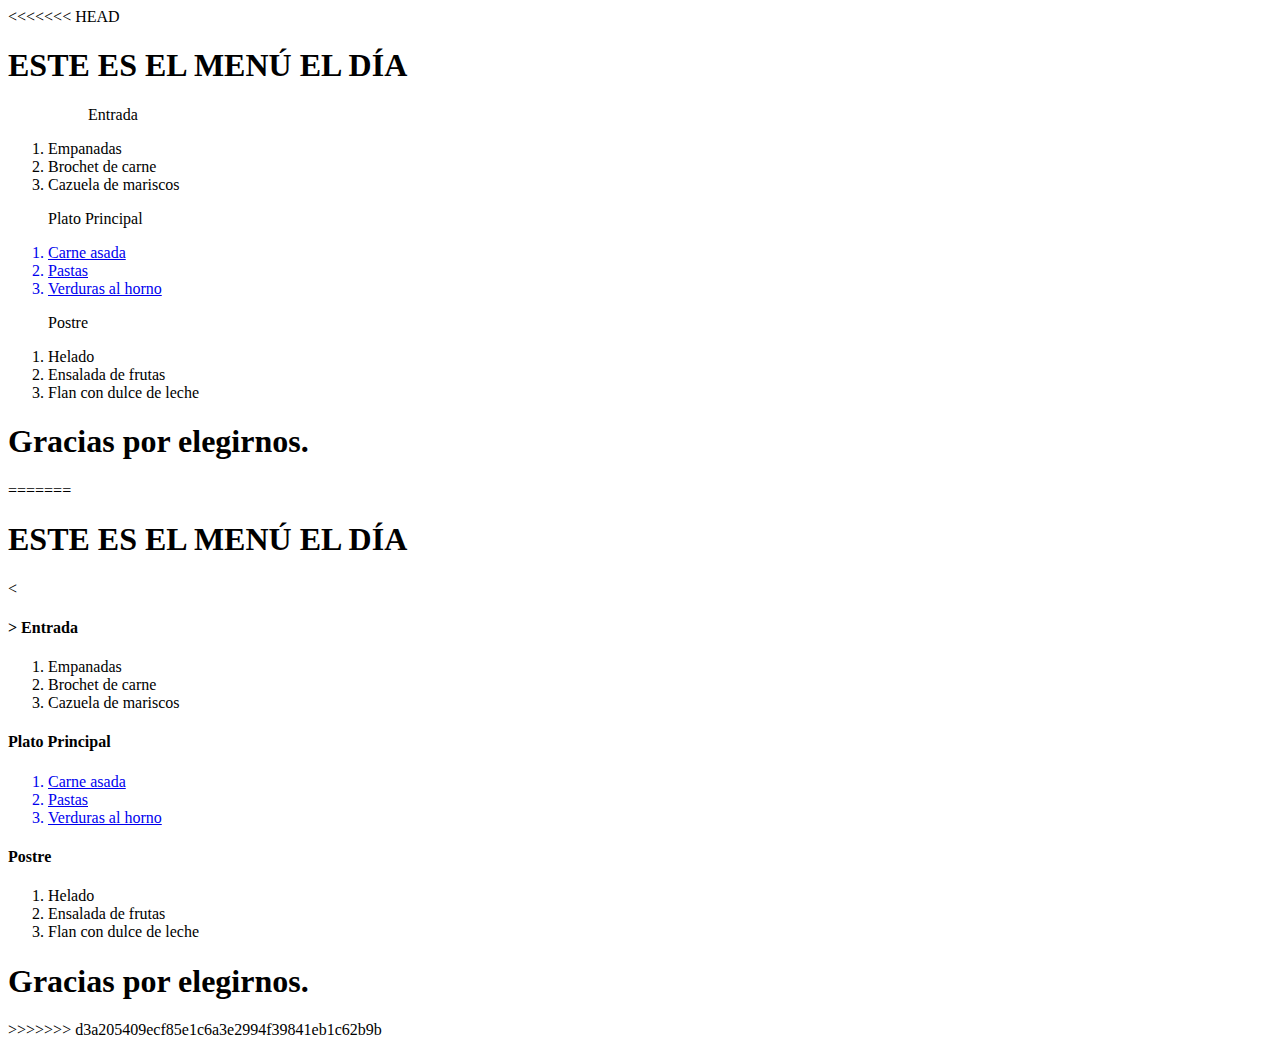
<file: index.html>
<<<<<<< HEAD
<!DOCTYPE html>
<html lang="en">
<head>
    <meta charset="UTF-8">
    <meta http-equiv="X-UA-Compatible" content="IE=edge">
    <meta name="viewport" content="width=device-width, initial-scale=1.0">
    <title>Document</title>
</head>
<body>
    <header> <H1> ESTE ES EL MENÚ EL DÍA</H1>
    </header>
    <main>
        <section>
          
            <ol>
                <ul>
                    Entrada
                </ul>
             </ol>
            <ol>
                <li>Empanadas</li>
                <li>Brochet de carne</li>
                <li>Cazuela de mariscos</li>
            </ol>

                <ul>
                    Plato Principal
                </ul>
                <ol>
                
                
                    <a href="https://mx.recepedia.com/receta/carne/109068-carne-asada/"><li>Carne asada</li><a> 
                   <a href="https://www.cocinadelirante.com/receta/pasta/como-hacer-espagueti-rojo-para-20-personas"><li>Pastas</li></a>
                    <a href="https://www.recetasderechupete.com/como-hacer-verduras-asadas-o-al-horno-consejos-para-que-queden-perfectas/27244/"><li>Verduras al horno</li></a>
                </ol>

                <ul>
                    Postre
                </ul>
                <ol>
                    <li>Helado</li>
                    <li>Ensalada de frutas</li>
                    <li>Flan con dulce de leche</li>
                </ol>

            
         



            
          


          
           

        </section>
    </main>
    <footer>
        <h1>Gracias por elegirnos.</h1>
    </footer>
</body>

=======
<!DOCTYPE html>
<html lang="en">
<head>
    <meta charset="UTF-8">
    <meta http-equiv="X-UA-Compatible" content="IE=edge">
    <meta name="viewport" content="width=device-width, initial-scale=1.0">
    <title>Document</title>
</head>
<body>
    <header> <H1> ESTE ES EL MENÚ EL DÍA</H1>
    </header>
    <main>
        <section>
            <<h4>>
                Entrada
            </h4>
            <ol>
                <li>Empanadas</li>
                <li>Brochet de carne</li>
                <li>Cazuela de mariscos</li>
            </ol>
            <h4>
                Plato Principal
            </h4>
            <ol>
                
                
                <a href="https://mx.recepedia.com/receta/carne/109068-carne-asada/"><li>Carne asada</li><a> 
               <a href="https://www.cocinadelirante.com/receta/pasta/como-hacer-espagueti-rojo-para-20-personas"><li>Pastas</li></a>
                <a href="https://www.recetasderechupete.com/como-hacer-verduras-asadas-o-al-horno-consejos-para-que-queden-perfectas/27244/"><li>Verduras al horno</li></a>
            </ol>
            <h4>
                Postre
            </h4>
            <ol>
                <li>Helado</li>
                <li>Ensalada de frutas</li>
                <li>Flan con dulce de leche</li>
            </ol>

        </section>
    </main>
    <footer>
        <h1>Gracias por elegirnos.</h1>
    </footer>
</body>

>>>>>>> d3a205409ecf85e1c6a3e2994f39841eb1c62b9b
</html>
</file>
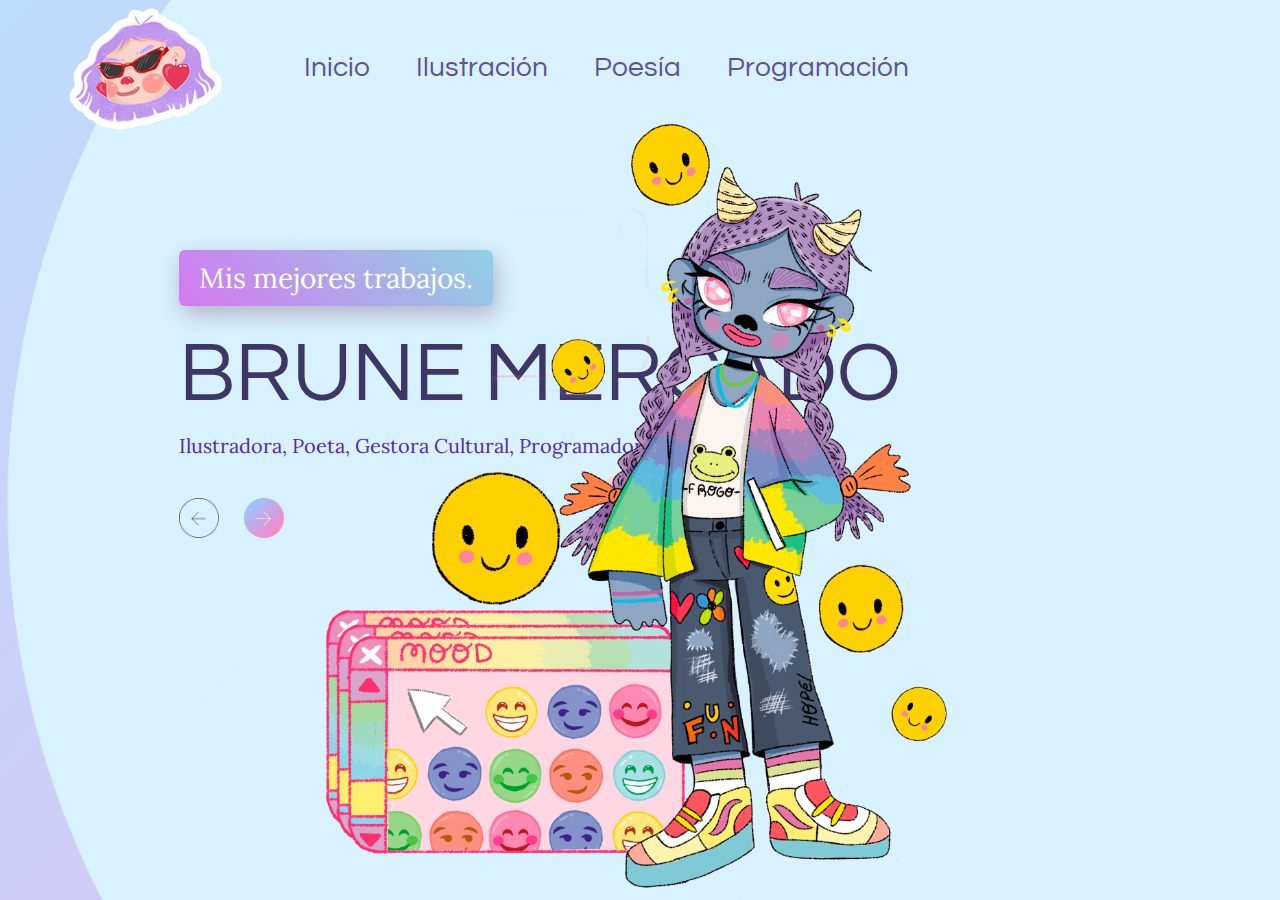
<file: portfolio/index.html>
<!DOCTYPE html>
<html lang="en">
<head>
    <meta charset="UTF-8">
    <meta http-equiv="X-UA-Compatible" content="IE=edge">
    <meta name="viewport" content="width=device-width, initial-scale=1.0">
    <title>Brune Mercado</title>
    <link rel="stylesheet" href="style.css">
    <link href="https://fonts.googleapis.com/css2?family=Questrial&display=swap" rel="stylesheet">
    <link href="https://fonts.googleapis.com/css2?family=Lora&display=swap" rel="stylesheet">
</head>
<body>
    <div class="container">
        <div class="navbar">
            <img src="img/logo chico.png" class="logo">
            <nav>
                <ul>
                    <li><a href="">Inicio</a></li>
                    <li><a href="Ilustracion.html">Ilustración</a></li>
                    <li><a href="">Poesía</a></li>
                    <li><a href="">Programación</a></li>
                </ul>
            </nav>
        </div>
                  <div class="content">
            
                        <a href="" class="btn">Mis mejores trabajos.</a>
                        <h1>BRUNE MERCADO</h1>
                        <P>Ilustradora, Poeta, Gestora Cultural, Programadora Jr.</P>
                <div class="flechas"> 
                    <img src="img/back-arrow.png">
                    <img src="img/next-arrow.png">
                </div>
                <img src="img/kidcore.png" class="dibujo">
        </div>
        </div>
    
</body>
</html>
</file>
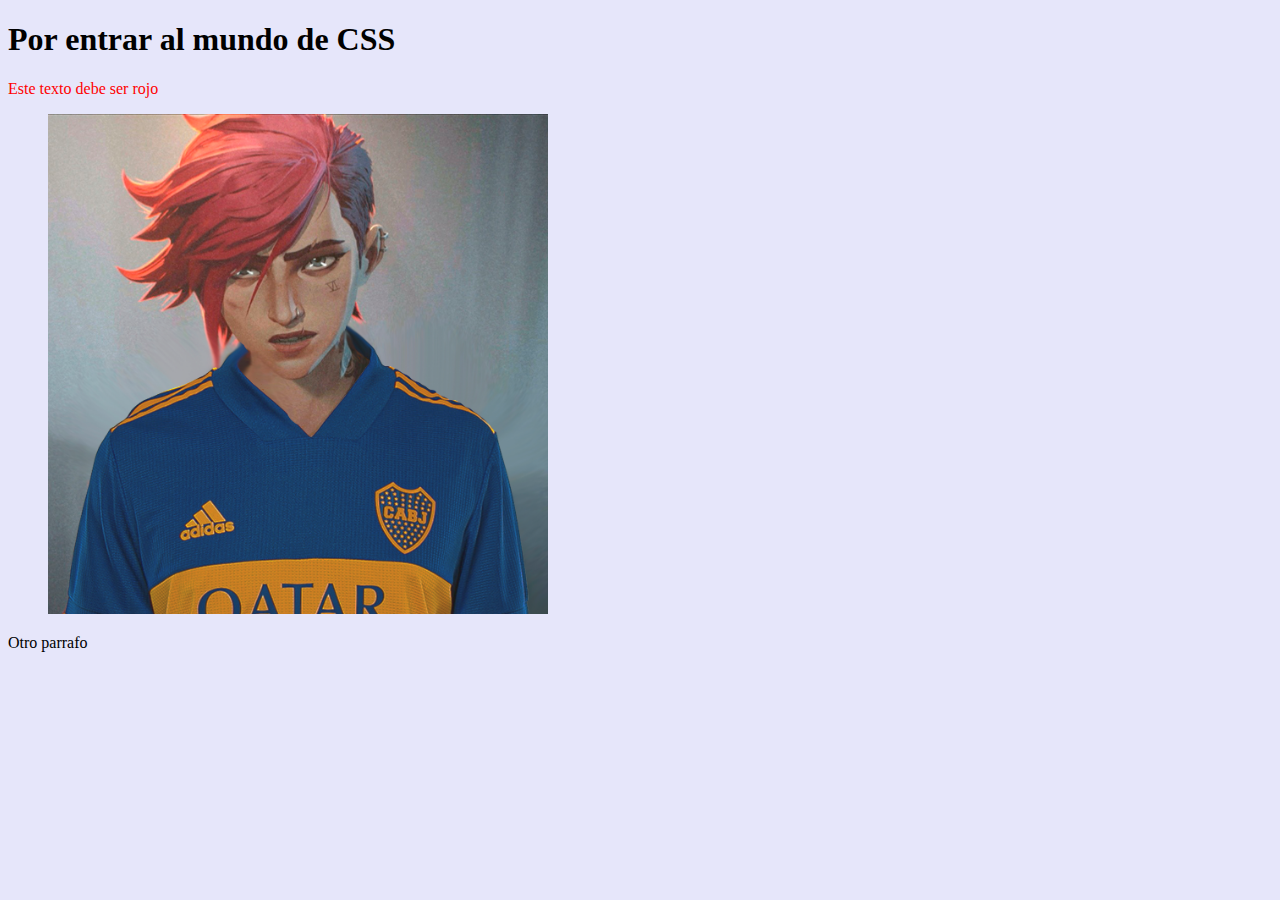
<file: enlazando.html>
<!DOCTYPE html>
<html lang="en">
<head>
    <meta charset="UTF-8">
    <meta http-equiv="X-UA-Compatible" content="IE=edge">
    <meta name="viewport" content="width=device-width, initial-scale=1.0">
    <title>Enlazando CSS y JS</title>
    <link rel="stylesheet" href="./style.css">
    <script type="text/javascript" src="./enlace.js">
    </script>
</head>
<body>
    <main class="contenedor">
        <section>
            <h1>Por entrar al mundo de CSS</h1>
            <div>
                <p class="parrafo1">Este texto debe ser rojo</p>
            </div>
            <figure>
                <img class="foto" src="./archivos/VI DE BOKITA.jpg" alt="Vi de Boca Juniors">
            </figure>
            <p>Otro parrafo</p>
        </section>
    </main>
</body>
</html>
</file>
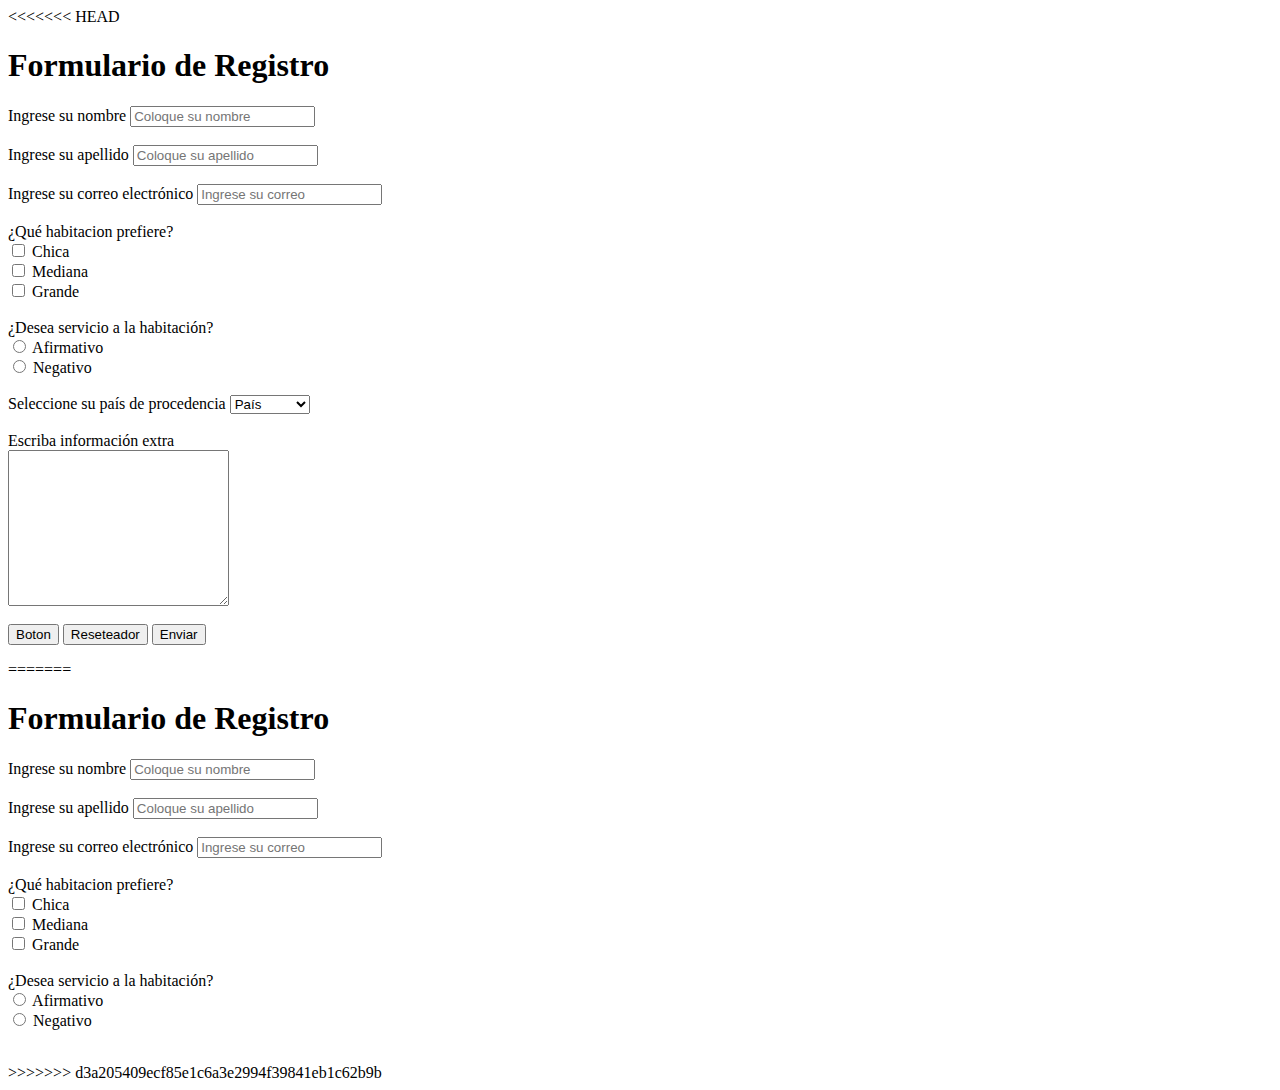
<file: formulario.html>
<<<<<<< HEAD
<!DOCTYPE html>
<html lang="en">
<head>
    <meta charset="UTF-8">
    <meta http-equiv="X-UA-Compatible" content="IE=edge">
    <meta name="viewport" content="width=device-width, initial-scale=1.0">
    <title>formulario</title>
</head>
<body>
    <section>
        <h1>Formulario de Registro</h1>

        <form>

            <label for="nombre"> Ingrese su nombre
                <input type="text" id="nombre" placeholder="Coloque su nombre">
            </label> <br> <br>

            <label for="apellido">Ingrese su apellido
                <input type="text" id="apellido" placeholder="Coloque su apellido"
            </label> <br> <br>

            <label for="correo">Ingrese su correo electrónico
                <input type="email" id="correo" placeholder="Ingrese su correo"
            </label> <br> <br>

            <label> ¿Qué habitacion prefiere? <br>
                <input type="checkbox" name="chica" value=""> Chica <br>
                <input type="checkbox" name="mediana" value=""> Mediana <br>
                <input type="checkbox" name="grande" value=""> Grande 
            </label> <br> <br>

            <label> ¿Desea servicio a la habitación? <br>
                <input type="radio" name="habitacion" value="si"> Afirmativo <br>
                <input type="radio" name="habitacion" value="no"> Negativo <br>
            </label> <br>

            <label for="pais"> Seleccione su país de procedencia
                <select name="pais-origen" id="pais">
                    <option value="" disabled selected> País </option>
                    <option value="argentina">Argentina</option>
                    <option value="brasil">Brasil</option>
                    <option value="chile">Chile</option>
                    <option value="paraguay">Paraguay</option>
                    <option value="uruguay">Uruguay</option>
                    <option value="bolivia">Bolivia</option> <br>
                </select>
            </label> <br> <br>

            <label>Escriba información extra <br>
                <textarea name="texto" maxtlength="300" cols="25" rows="10"></textarea>
            </label> <br> <br>

            <label>
                <input type="button" value="Boton">
                <input type="reset" value="Reseteador">
                <button type="submit">Enviar</button>
            </label>


        </form>
    </section>
</body>
=======
<!DOCTYPE html>
<html lang="en">
<head>
    <meta charset="UTF-8">
    <meta http-equiv="X-UA-Compatible" content="IE=edge">
    <meta name="viewport" content="width=device-width, initial-scale=1.0">
    <title>formulario</title>
</head>
<body>
    <section>
        <h1>Formulario de Registro</h1>

        <form>

            <label for="nombre"> Ingrese su nombre
                <input type="text" id="nombre" placeholder="Coloque su nombre">
            </label> <br> <br>

            <label for="apellido">Ingrese su apellido
                <input type="text" id="apellido" placeholder="Coloque su apellido"
            </label> <br> <br>

            <label for="correo">Ingrese su correo electrónico
                <input type="email" id="correo" placeholder="Ingrese su correo"
            </label> <br> <br>

            <label> ¿Qué habitacion prefiere? <br>
                <input type="checkbox" name="chica" value=""> Chica <br>
                <input type="checkbox" name="mediana" value=""> Mediana <br>
                <input type="checkbox" name="grande" value=""> Grande 
            </label> <br> <br>

            <label> ¿Desea servicio a la habitación? <br>
                <input type="radio" name="habitacion" value="si"> Afirmativo <br>
                <input type="radio" name="habitacion" value="no"> Negativo <br>
            </label> <br>


        </form>
    </section>
</body>
>>>>>>> d3a205409ecf85e1c6a3e2994f39841eb1c62b9b
</html>
</file>
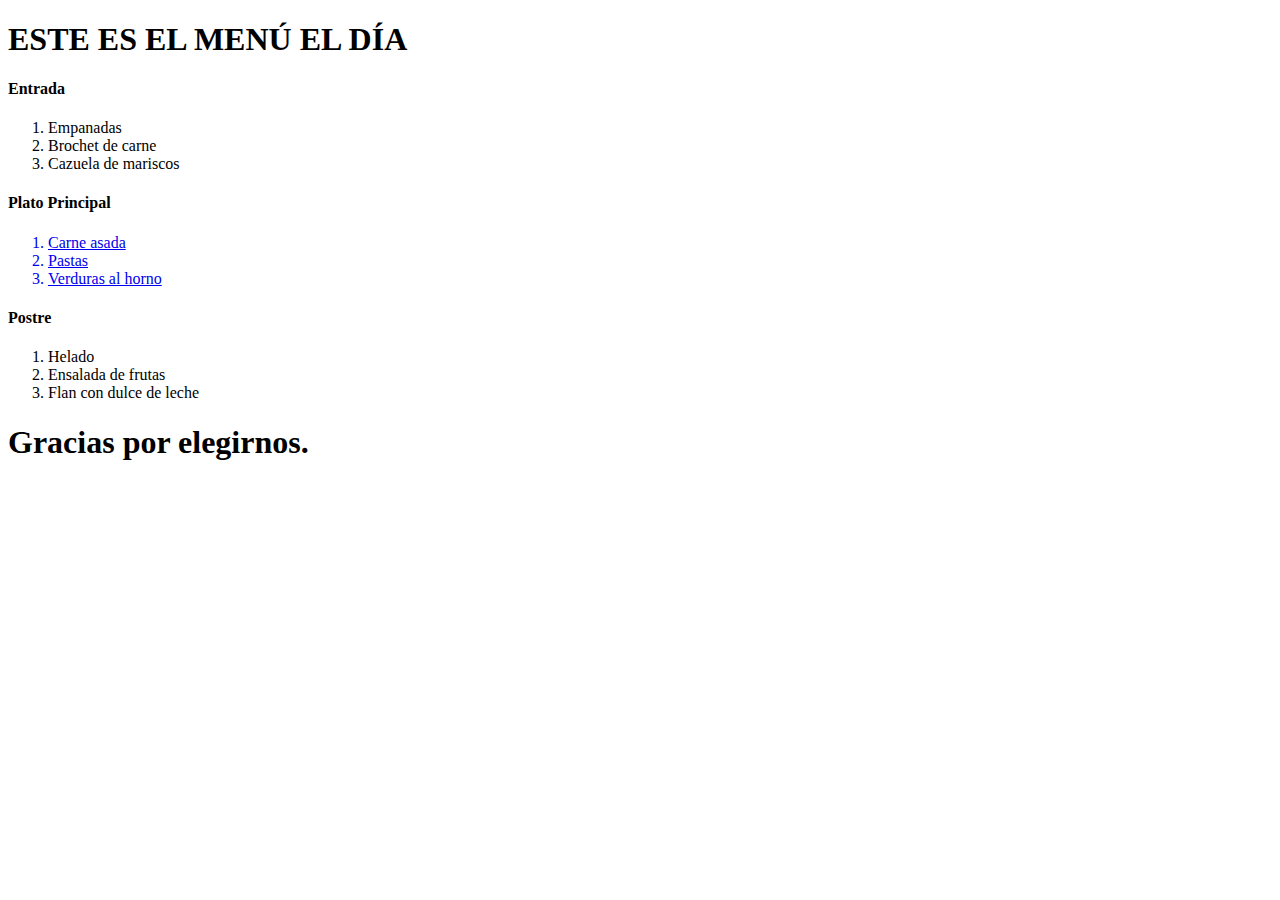
<file: lista.html>
<!DOCTYPE html>
<html lang="en">
<head>
    <meta charset="UTF-8">
    <meta http-equiv="X-UA-Compatible" content="IE=edge">
    <meta name="viewport" content="width=device-width, initial-scale=1.0">
    <title>Document</title>
</head>
<body>
    <header> <H1> ESTE ES EL MENÚ EL DÍA</H1>
    </header>
    <main>
        <section>
            <h4>
                Entrada
            </h4>
            <ol>
                <li>Empanadas</li>
                <li>Brochet de carne</li>
                <li>Cazuela de mariscos</li>
            </ol>
            <h4>
                Plato Principal
            </h4>
            <ol>
                
                
                <a href="https://mx.recepedia.com/receta/carne/109068-carne-asada/"><li>Carne asada</li><a> 
               <a href="https://www.cocinadelirante.com/receta/pasta/como-hacer-espagueti-rojo-para-20-personas"><li>Pastas</li></a>
                <a href="https://www.recetasderechupete.com/como-hacer-verduras-asadas-o-al-horno-consejos-para-que-queden-perfectas/27244/"><li>Verduras al horno</li></a>
            </ol>
            <h4>
                Postre
            </h4>
            <ol>
                <li>Helado</li>
                <li>Ensalada de frutas</li>
                <li>Flan con dulce de leche</li>
            </ol>

        </section>
    </main>
    <footer>
        <h1>Gracias por elegirnos.</h1>
    </footer>
</body>

</html>
</file>
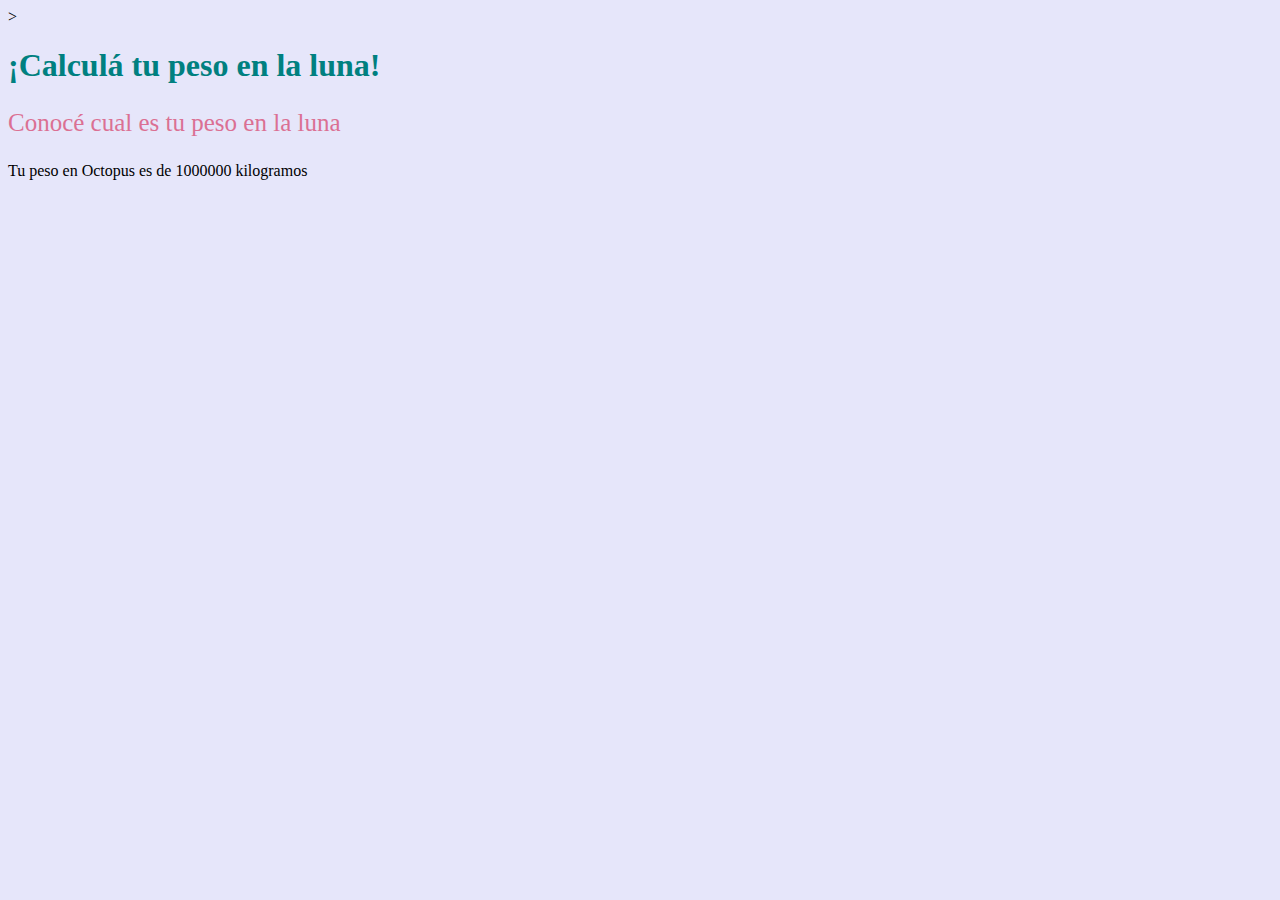
<file: primero.html>
<html>
<head>
    <title>Mi primer código</title>
    ><style>
        body {
            background-color: lavender;
        }   
        
        h1 {color: teal;}
        p {font-size: 25px;
        color: palevioletred;
        }
    </style>
</head>
    <body>
        <h1>¡Calculá tu peso en la luna!</h1>
        <p>Conocé cual es tu peso en la luna</p>
        <script>
            var usuario = prompt ("¿Cuál es tu peso?");
            var lugar = prompt ("¿Qué lugar elige? 1 para la Luna 2 para Júpiter");
            var gTierra = 9.8;
            var gLuna = 1.6;
            var gJupiter = 21.8;
            var peso = parseInt (usuario);
            var peso_final ;
            var nombre; if (lugar == 1) {
                peso_final = peso * gLuna / gTierra;
                nombre = "Luna";   
                     } 
                else if (lugar == 2) {
                peso_final = peso * gJupiter / gTierra;
                nombre = "Júpiter";}
                else {
                peso_final = 1000000;
                nombre = "Octopus";}
            var peso_final = parseInt(peso_final);
            document.write (" Tu peso en " + nombre + " es de " + peso_final + "  kilogramos ");
        </script>
    </body>
</html>
</file>
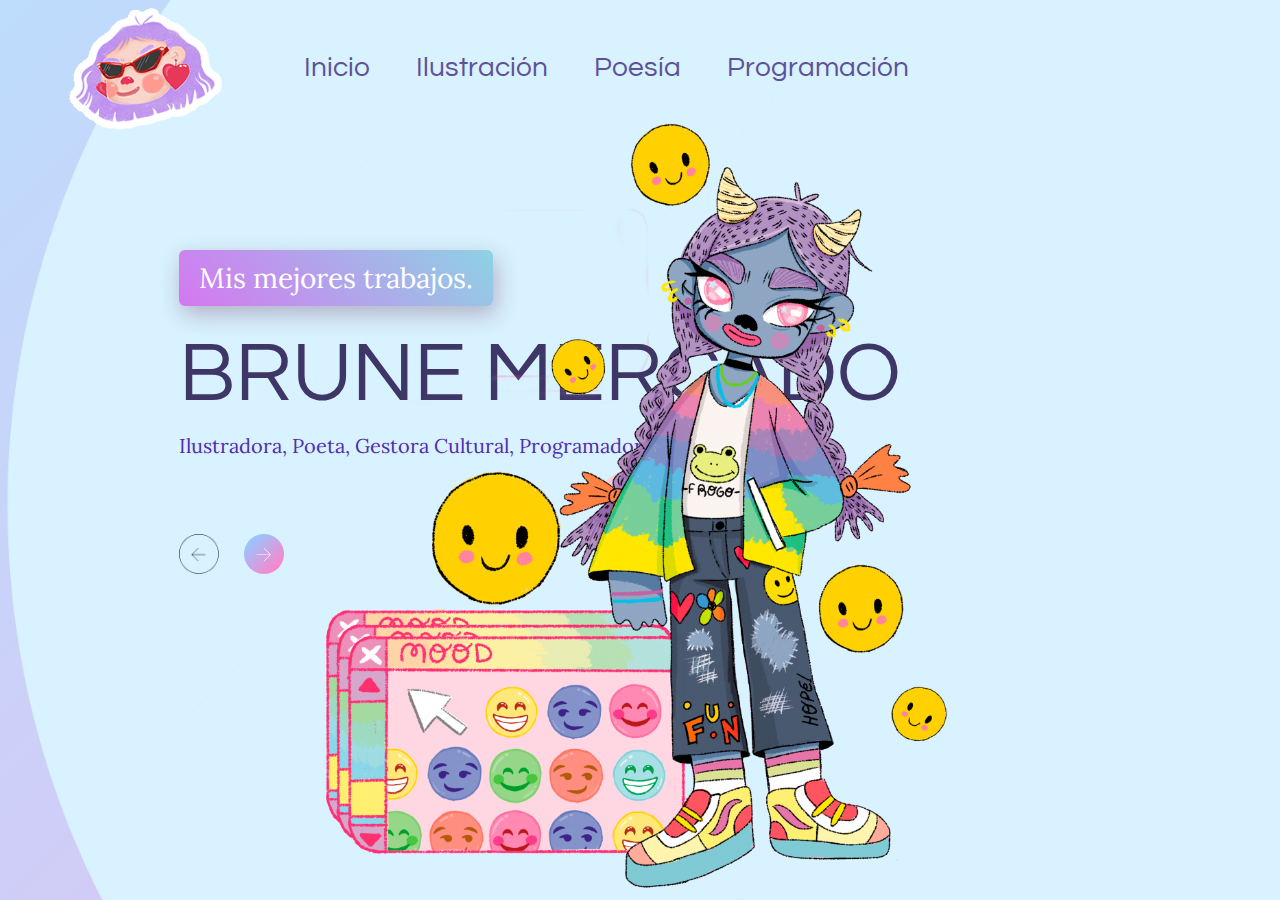
<file: portfolio/segunda.html>
<!DOCTYPE html>
<html lang="en">
<head>
    <meta charset="UTF-8">
    <meta http-equiv="X-UA-Compatible" content="IE=edge">
    <meta name="viewport" content="width=device-width, initial-scale=1.0">
    <title>Brune Mercado</title>
    <link rel="stylesheet" href="style.css">
    <link href="https://fonts.googleapis.com/css2?family=Questrial&display=swap" rel="stylesheet">
    <link href="https://fonts.googleapis.com/css2?family=Lora&display=swap" rel="stylesheet">
</head>
<body>
    <div class="container">
        <div class="navbar">
            <img src="img/logo chico.png" class="logo">
            <nav>
                <ul>
                    <li><a href="">Inicio</a></li>
                    <li><a href="Ilustracion.html">Ilustración</a></li>
                    <li><a href="">Poesía</a></li>
                    <li><a href="">Programación</a></li>
                </ul>
            </nav>
        </div>
                  <div class="content">
            
                        <a href="" class="btn">Mis mejores trabajos.</a>
                        <h1>BRUNE MERCADO</h1>
                        <P>Ilustradora, Poeta, Gestora Cultural, Programadora Jr.</P> <br> <br>
                <div class="flechas"> 
                    <img src="img/back-arrow.png">
                    <img src="img/next-arrow.png">
                </div>
                <img src="img/kidcore.png" class="dibujo">
        </div>
        </div>
    
</body>
</html>
</file>
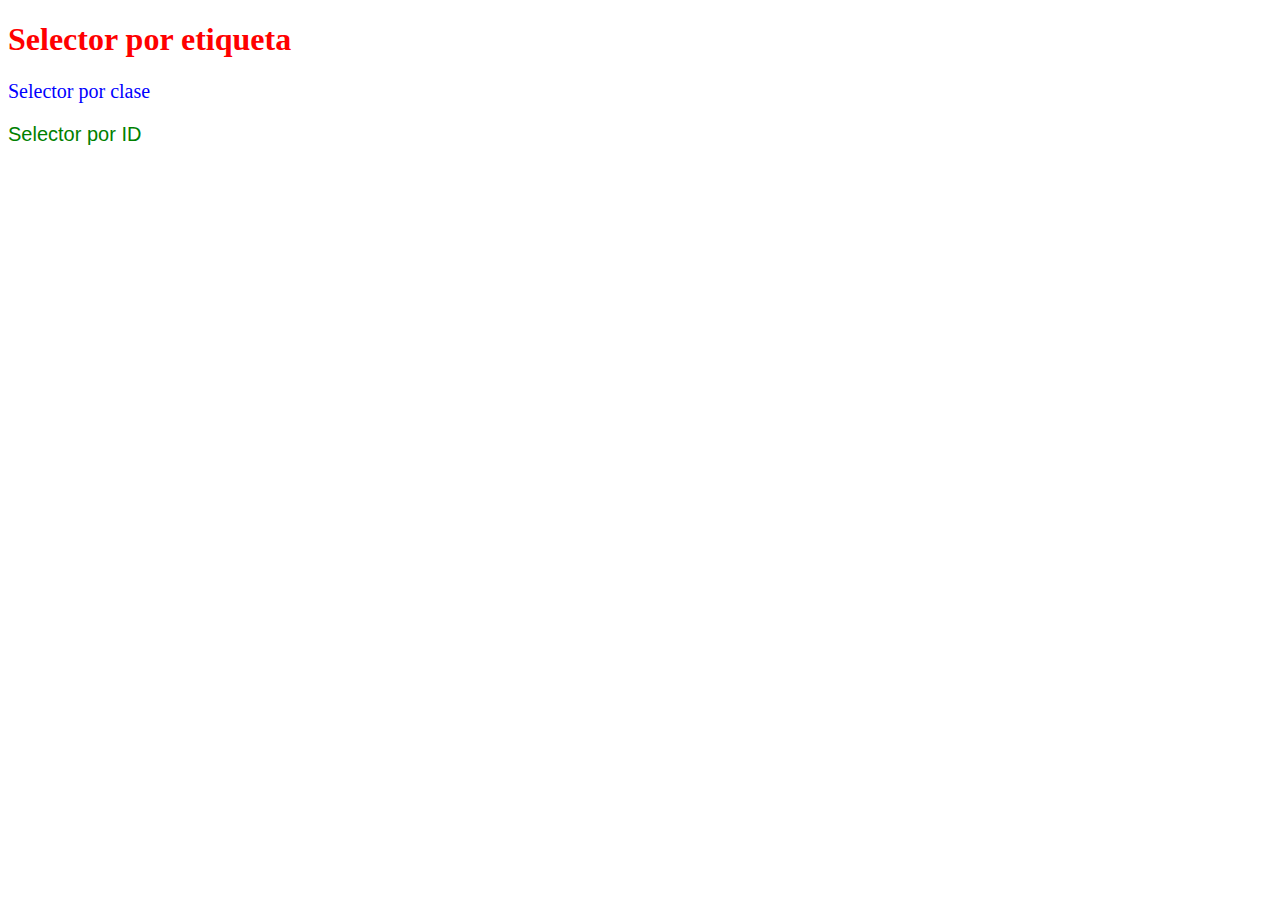
<file: PRACTICAS/probando.html>
<!DOCTYPE html>
<html lang="en">
<head>
    <meta charset="UTF-8">
    <meta http-equiv="X-UA-Compatible" content="IE=edge">
    <meta name="viewport" content="width=device-width, initial-scale=1.0">
    <title>Document</title>
    <link rel="stylesheet" href="./estilo.css">
</head>
<body>
    <section>
        <h1>Selector por etiqueta</h1>
        <div>
            <p class="parrafo1">Selector por clase</p>
        </div>
        <p id="parrafo2">Selector por ID</p>
    </section>
</body>
</html>
</file>
<file: portfolio/style.css>
*{
    margin: 0;
    padding: 0;
    cursor: url(img/cursor-right.png),auto;
}
a{ cursor: url(img/cursor-link.png), auto}
.container {
    height: 100vh;
    width: 100%;
    background-image: url(img/background.png);
    background-position: center;
    background-size: cover;
    padding-left: 5%;
    padding-right: 5%;
    box-sizing: border-box;
    position: absolute;
}
.navbar{
    width: 100%;
    height: 15vh;
    margin: auto;
    display: flex;
    align-items: center;
    font-family:'Questrial', sans-serif;
    font-size: 28px;
}
.logo{
    width: 160px;
   margin-left: 0px;
    cursor: pointer;
}
nav{
    flex: 1;
    padding-left: 60px;

}
nav ul li {
    display: inline-block;
    list-style: none;
    margin: 0px 20px;
}
nav ul li a {
    text-decoration: none;
    color:#5E5198
}
.content h1 {
    font-size: 85px;
    font-family: 'Questrial', sans-serif;
    font-weight: 100;
    margin-top: 24px;
    margin-bottom: 15px;
    color:#3F3668
}
.content p{
    font-size: 20px;
    font-family: 'Lora', serif;
    color: #522CB1

}
.content{
    margin-left: 10%;
    margin-top: 10%;
}
.content .btn {
    display:inline-block;
    background: linear-gradient(45deg, #D577F1, #8ED2E4);
    border-radius: 6px;
    padding: 10px 20px;
    box-sizing: border-box;
    text-decoration: none;
    font-family: 'Lora', serif;
    font-size: 28px;
    color:#fff;
    box-shadow: 3px 8px 22px rgba(94, 28, 68, 0.30) ;

}
.flechas{
    margin-top: 40px;
    display: flex;
}
.flechas img {
    width: 40px;
    margin-right: 25px;
}
.dibujo{
    height: 90%;
    position:absolute;
    bottom: 0;
    right: 280px;
}
</file>
<file: style.css>
body {background-color: lavender;}
.parrafo1 {color:red}
.foto {width: 500px}
</file>
<file: PRACTICAS/estilo.css>
h1 {color:red;}
p {color:blue; font-size: 20px;}
.parrafo1 {color: blue;
font-size: 20px;}
#parrafo2 {color: green; font-family: Verdana, Geneva, Tahoma, sans-serif;}
</file>
